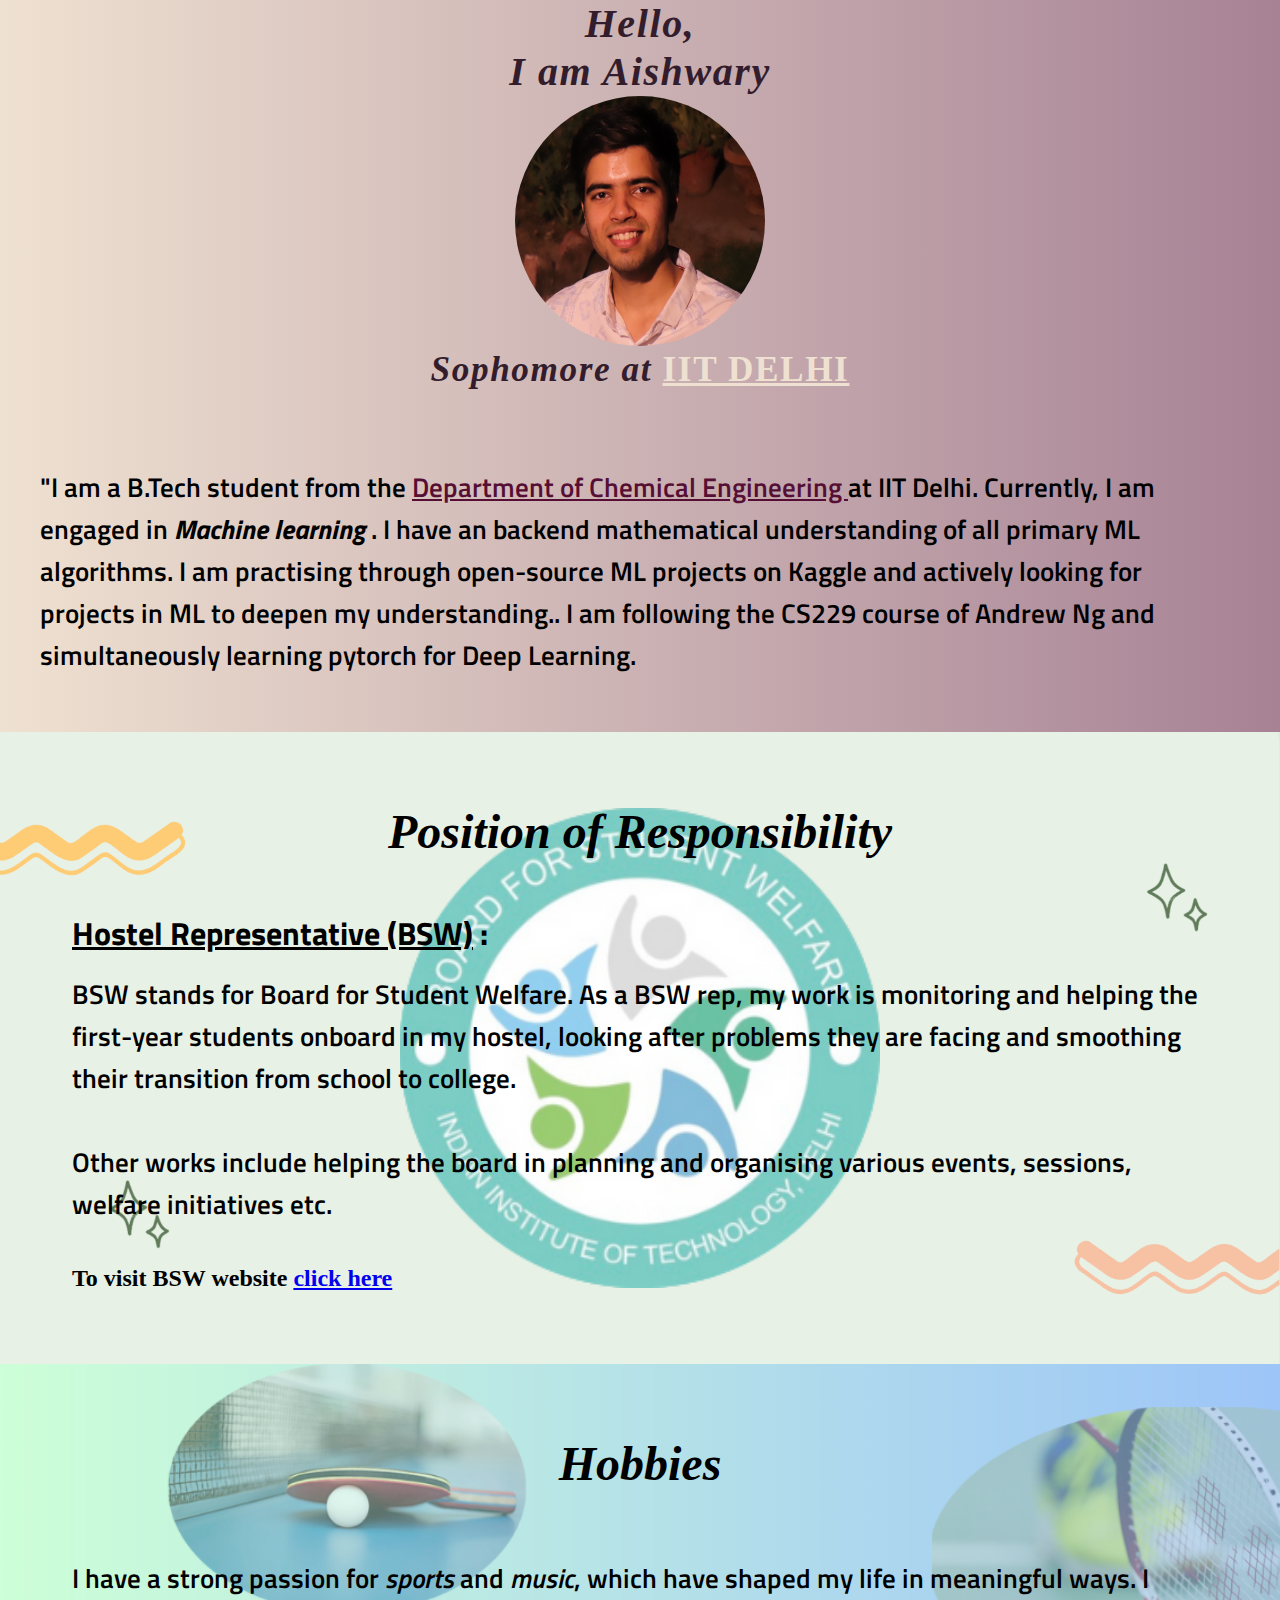
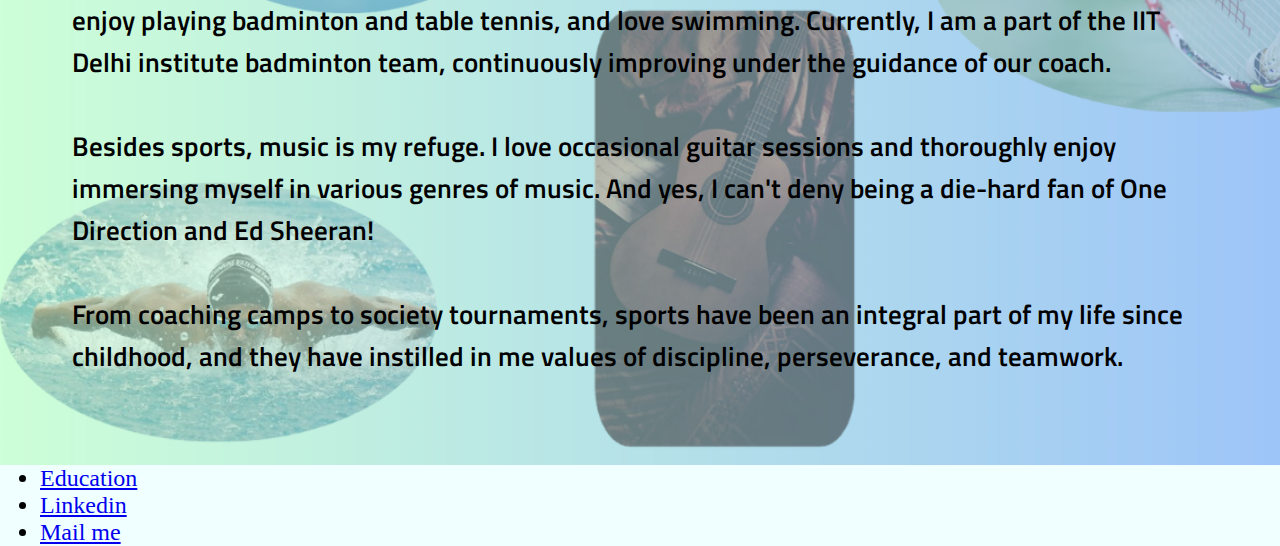
<file: index.html>
<!DOCTYPE html>
<html>
    <head>
        
        <meta charset="utf-8">
        <meta http-equiv="X-UA-Compatible" content="IE=edge">
        <title>Aishwary's site</title>
        
        <link rel="stylesheet" href="styles.css">

        <link href="https://cdn.jsdelivr.net/npm/bootstrap@5.3.0/dist/css/bootstrap.min.css" rel="stylesheet" integrity="sha384-9ndCyUaIbzAi2FUVXJi0CjmCapSmO7SnpJef0486qhLnuZ2cdeRhO02iuK6FUUVM" crossorigin="anonymous">
      
        <link rel="preconnect" href="https://fonts.googleapis.com">
<link rel="preconnect" href="https://fonts.gstatic.com" crossorigin>
<link href="https://fonts.googleapis.com/css2?family=Josefin+Sans:wght@300&family=Titillium+Web:ital,wght@0,300;1,200&display=swap" rel="stylesheet">

    </head>
    <body>
        
        
        <div class="main">
        <div class="container-1">
        <h1 class ="greet">Hello,<br>I am Aishwary</h1>
        <img src="IMG_1078.JPG" alt="profile-pic" height = 250rem width= 250rem style ="border-radius: 50%;" >
        <h2  style="font-size: 2.2rem;" class ="greet">Sophomore at <a href="https://home.iitd.ac.in/" style ="color: #EFE1D1; font-style: normal;">IIT DELHI</a></h2>
        </div>
        <div class="container-2">
            <p class="text">"I am a B.Tech student from the <a href="http://chemical.iitd.ac.in/" style="color:  #560e34;">Department of Chemical Engineering </a>at IIT Delhi. Currently, 
                I am engaged in<strong><em> Machine learning </em></strong>. I have an backend mathematical understanding of all primary ML algorithms.
            I am practising through open-source ML projects on Kaggle and actively looking for projects in ML to deepen my understanding.. I am following the CS229 course of Andrew Ng and simultaneously learning pytorch for Deep Learning.</p>    
        </div>
        </div>
      <div class="POR"> 
        <div class="democontent">
        <h1 class= "head"> Position of Responsibility </h1>

        <h2  style=" font-size: 2rem; font-family: 'Titillium Web', sans-serif; font-weight: bold; "> <u>Hostel Representative (BSW)</u> :</h2>

        <p class="text">BSW stands for Board for Student Welfare. As a BSW rep, my work is monitoring and helping the first-year students onboard in my hostel, looking after problems they are facing and smoothing their transition from school to college.<br><br> Other works include helping the board in planning and organising various events, sessions, welfare initiatives etc.</p>
        <h2 style="padding-top: 1.5rem; font-size: 1.5rem;"> To visit BSW website <a href="https://bsw.iitd.ac.in/"> click here</a></h2>
        </div>
        
    </div>  
    
    <div class="hobbies">
        <h1 class="head">Hobbies</h1>
        <p class="text">

            I have a strong passion for <em>sports</em> and <em>music</em>, which have shaped my life in meaningful ways. I enjoy playing badminton and table tennis, and love swimming. Currently, I am a part of the IIT Delhi institute badminton team, continuously improving under the guidance of our coach.<br><br>

Besides sports, music is my refuge. I love occasional guitar sessions and thoroughly enjoy immersing myself in various genres of music. And yes, I can't deny being a die-hard fan of One Direction and Ed Sheeran!<br><br>

From coaching camps to society tournaments, sports have been an integral part of my life since childhood, and they have instilled in me values of discipline, perseverance, and teamwork.</p>

    </div>
    
    <footer class="py-3 ">
        <ul class="nav justify-content-center border-bottom pb-3 mb-3">
          <li class="nav-item"><a href="education.html" class="nav-link px-2 text-body-secondary">Education</a></li>
          <li class="nav-item"><a href="https://www.linkedin.com/in/aishwary-sharma-7a991424b/" class="nav-link px-2 text-body-secondary">Linkedin</a></li>
          <li class="nav-item"><a href="mailto:aish24sharma@gmail.com" class="nav-link px-2 text-body-secondary">Mail me</a></li>
  
        </ul>
        
      </footer>

    
    
    
    
    
        
    </body>
</html>
</file>
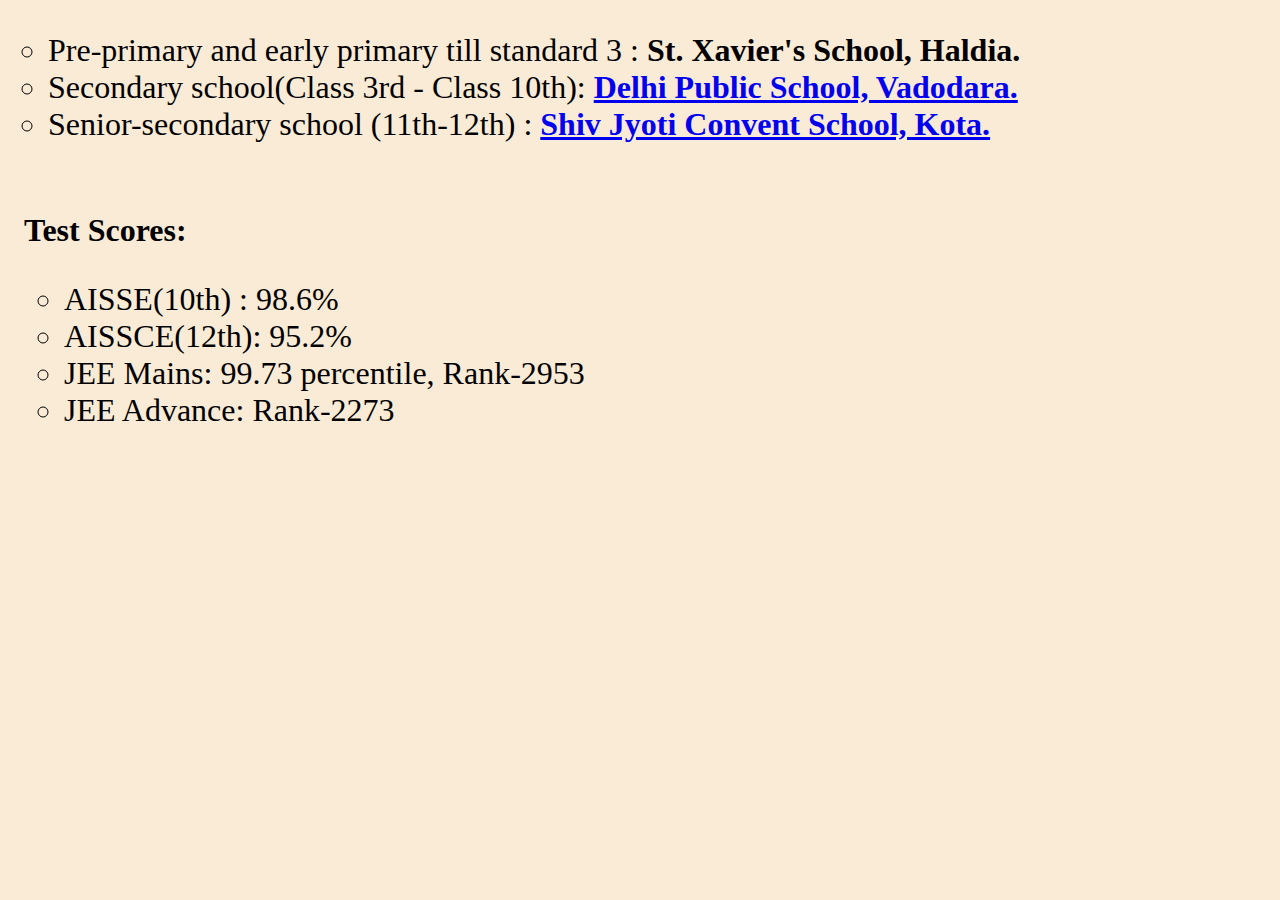
<file: education.html>
<!DOCTYPE html>

<html>
    <head>
        <meta charset="utf-8">
        <meta http-equiv="X-UA-Compatible" content="IE=edge">
        <title>Education</title>
        
        <link rel="stylesheet" href="stylesedu.css">
    </head>
    <body>
        
    <ul>
       <li>Pre-primary and early primary till standard 3 :   <strong>St. Xavier's School, Haldia.</strong> </li>
       <li>Secondary school(Class 3rd - Class 10th): <a href="http://www.dpsvadodara.com/"><strong> Delhi Public School, Vadodara. </strong></a></li>
       <li>Senior-secondary school (11th-12th) : <a href="https://shivjyoticonventschool.com/"><strong>Shiv Jyoti Convent School, Kota.</strong></a>  
    </ul>  
    <div class="TS">
    <h1>
        Test Scores:
        </h1>
        <ul>
        <li>AISSE(10th) : 98.6%</li>
        <li>AISSCE(12th): 95.2%</li>
        <li> JEE Mains: 99.73 percentile, Rank-2953</li>
        <li>JEE Advance: Rank-2273</li>
        </ul> 
    </div>        
       
    </body>
</html>
</file>
<file: styles.css>
*{
    margin: 0;
}
.main{
    background-image: linear-gradient( to right, #EFE1D1,#A78295);
}
.container-1{
    display: flex;
    flex-direction: column;
    
    align-items: center;
    padding-bottom: 1rem;
}
.greet{
    font-size:2.5rem;
    color: #331D2C; 
    text-align: center; 
    letter-spacing: 0.1rem;
    font-family:serif;
    line-height: 3rem;
    font-style: italic;
    font-weight: bolder;
}
.container-2{
    
    font-family: sans-serif;
    font-weight:lighter;
    color:black;
    font-size: 1.6rem;
    padding: 2.5rem 2.5rem ;
    text-align: left;
}
.p1{
    margin-top: 0;
    text-align: left;  
    font-weight: lighter;  
}
.POR{
     
    background-image: url(bswlogo.png),url(background-1.png);
    background-size: 30rem 30rem, cover ;
    background-position: 50% 50%,center;
    background-repeat:no-repeat ;
    padding: 8vh 8vh; 
}    


.head{
    text-align: center; font-family: serif ; font-style: italic; font-size:3rem;
    padding-bottom: 50px;
    font-weight: bolder;
    
}
.text{
    font-size:1.7rem;
    font-family: 'Titillium Web', sans-serif;
    padding-top : 1rem ;
    padding-bottom: 1rem;
    font-weight:600;
}


.hobbies{
    background-image: url(Hobbies.png);
    background-size: cover;
    background-repeat: no-repeat;
    padding:8vh 8vh;
}


.py-3{
    background-color:azure;
    font-size: 1.5rem;
    
}
@media(max-width:900px){
    .hobbies{
        background-image: url(hobbies2.png);
        background-size: cover;
        background-repeat: no-repeat;
    }
}
</file>
<file: stylesedu.css>
*{
    background-color:antiquewhite;
}
h2{
    display: inline;
}
h3{
    display: inline;
}
ul{
    font-size: 2rem;
    list-style-type: circle;
}
.TS{
    text-align: left;
    align-items: left;
    padding: 1rem;
}
</file>
